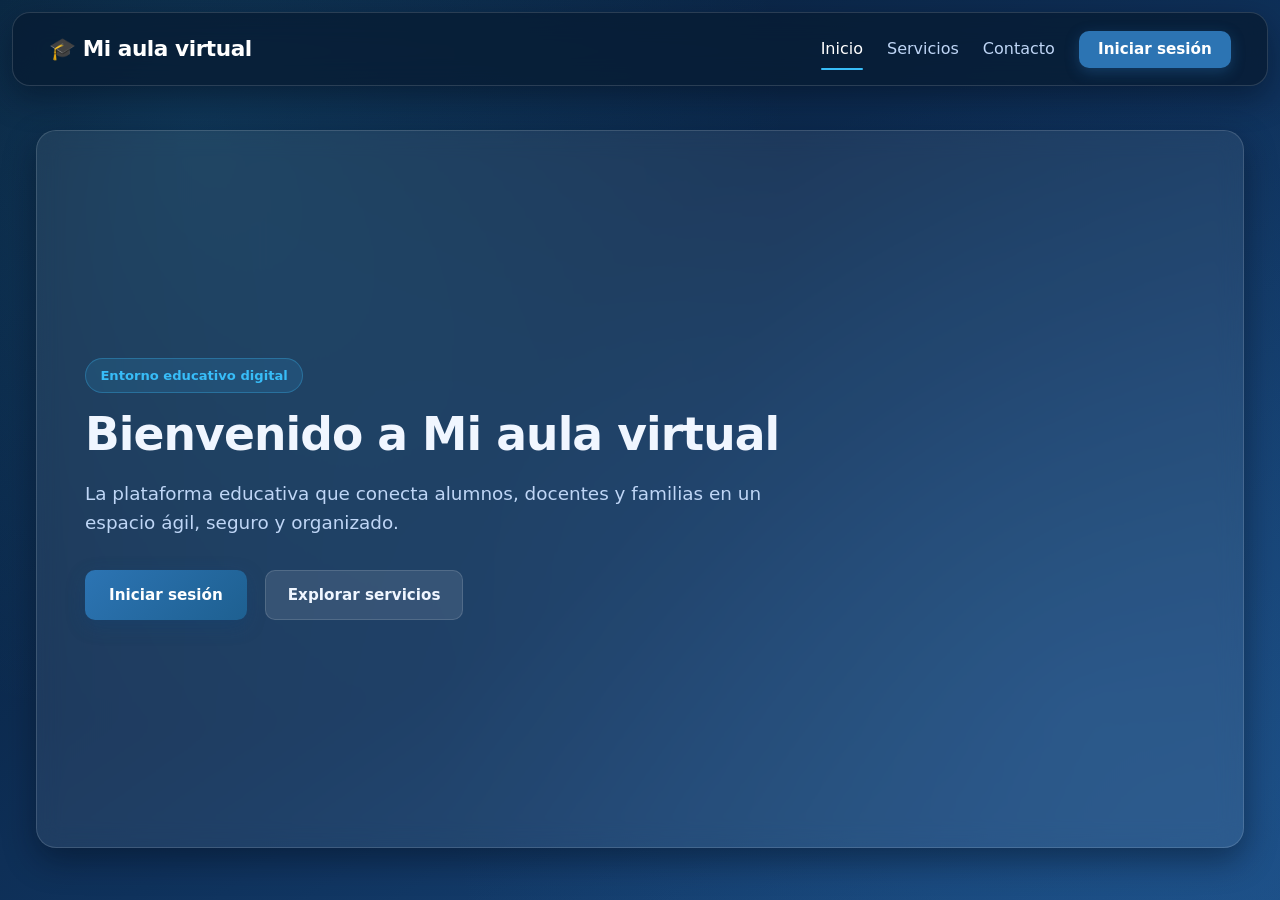
<file: index.html>
<!DOCTYPE html>
<html lang="es">
<head>
    <meta charset="UTF-8">
    <meta name="viewport" content="width=device-width, initial-scale=1.0">
    <title>Mi aula virtual — Iniciar sesión</title>
    <link rel="stylesheet" href="assets/css/landing.css">
    <link rel="shortcut icon" href="/assets/img/icon.png" type="image/x-icon">
</head>
<body>
<header class="landing-header">
    <a href="index.html" class="brand">🎓 Mi aula virtual</a>
    <nav>
        <a href="index.html" class="activo">Inicio</a>
        <a href="servicios.html">Servicios</a>
        <a href="contacto.html">Contacto</a>
        <button type="button" class="btn-login" onclick="abrirLoginModal()">Iniciar sesión</button>
    </nav>
</header>

<main class="landing-main">
    <div id="avisoSesion" class="alerta-sesion" style="display:none;">
        ⏱️ Tu sesión expiró. Iniciá sesión de nuevo.
    </div>

    <section class="hero">
        <span class="hero-badge">Entorno educativo digital</span>
        <h1>Bienvenido a Mi aula virtual</h1>
        <p>La plataforma educativa que conecta alumnos, docentes y familias en un espacio ágil, seguro y organizado.</p>
        <div class="hero-acciones">
            <button type="button" class="btn-primario" onclick="abrirLoginModal()">Iniciar sesión</button>
            <a href="servicios.html" class="btn-secundario">Explorar servicios</a>
        </div>
    </section>
</main>

<!-- Modal de login: el contenido se carga desde login.php -->
<div class="modal-fondo oculto" id="modalLogin" role="dialog" aria-modal="true" aria-labelledby="tituloModalLogin">
    <div class="modal-caja" id="modalLoginContenido">
        <!-- Aquí se inyecta el HTML de login.php -->
        <div style="text-align:center; padding:2rem; color:#cfe2ff;">Cargando…</div>
    </div>
</div>

<script src="/assets/js/dni-numerico.js"></script>
<script src="/assets/js/password-ojo.js"></script>
<script src="/assets/js/modal-scroll.js"></script>
<script>
const LOGIN_URL = '/login.php?fragmento=1';

let loginCargado = false;

async function abrirLoginModal() {
    const modal = document.getElementById('modalLogin');
    if (!modal) return;
    modal.classList.remove('oculto');

    if (!loginCargado) {
        try {
            const r = await fetch(LOGIN_URL, {
                headers: { 'X-Requested-With': 'fetch' },
                credentials: 'include'
            });
            // Si ya hay sesión iniciada, ir directo a la plataforma (nunca mostrar su HTML dentro del modal)
            if (r.redirected && !r.url.includes('login.php')) { window.location.href = r.url; return; }
            const html = await r.text();
            const aviso = html.match(/id="yaLogueado" data-destino="([^"]+)"/);
            if (aviso) { window.location.href = aviso[1]; return; }
            document.getElementById('modalLoginContenido').innerHTML = html;
            loginCargado = true;
            engancharFormLogin();
        } catch (e) {
            document.getElementById('modalLoginContenido').innerHTML =
                '<div class="alerta danger" style="margin:1rem;">Error al cargar el formulario de login.</div>';
        }
    }

    // Foco en el primer input
    setTimeout(() => {
        document.querySelector('#modalLoginContenido input[name="dni"]')?.focus();
    }, 100);
}

function cerrarLoginModal() {
    document.getElementById('modalLogin')?.classList.add('oculto');
}

// Alias para compatibilidad con el botón interno del fragmento
window.cerrarLoginModal = cerrarLoginModal;

function engancharFormLogin() {
    const form = document.getElementById('formLogin');
    if (!form) return;

    form.addEventListener('submit', async (e) => {
        e.preventDefault();
        const err = document.getElementById('loginError');
        if (err) err.style.display = 'none';

        const fd = new FormData(form);
        try {
            const r = await fetch('/plataforma/api/auth_ajax.php?action=login', { method: 'POST', body: fd });
            const d = await r.json();
            if (d.ok) {
                window.location.href = d.redirect;
            } else {
                if (err) { err.textContent = d.mensaje || 'Error'; err.style.display = 'block'; }
            }
        } catch (ex) {
            if (err) { err.textContent = 'Error de red: ' + ex.message; err.style.display = 'block'; }
        }
    });
}

// Cerrar el modal al hacer click fuera de la caja
document.addEventListener('click', (e) => {
    const modal = document.getElementById('modalLogin');
    if (modal && e.target === modal) cerrarLoginModal();
});

// Si llega ?expirada=1, abrir modal automáticamente
const params = new URLSearchParams(window.location.search);
if (params.get('expirada') === '1') {
    const aviso = document.getElementById('avisoSesion');
    if (aviso) aviso.style.display = 'block';
    abrirLoginModal();
}
</script>
</body>
</html>
</file>
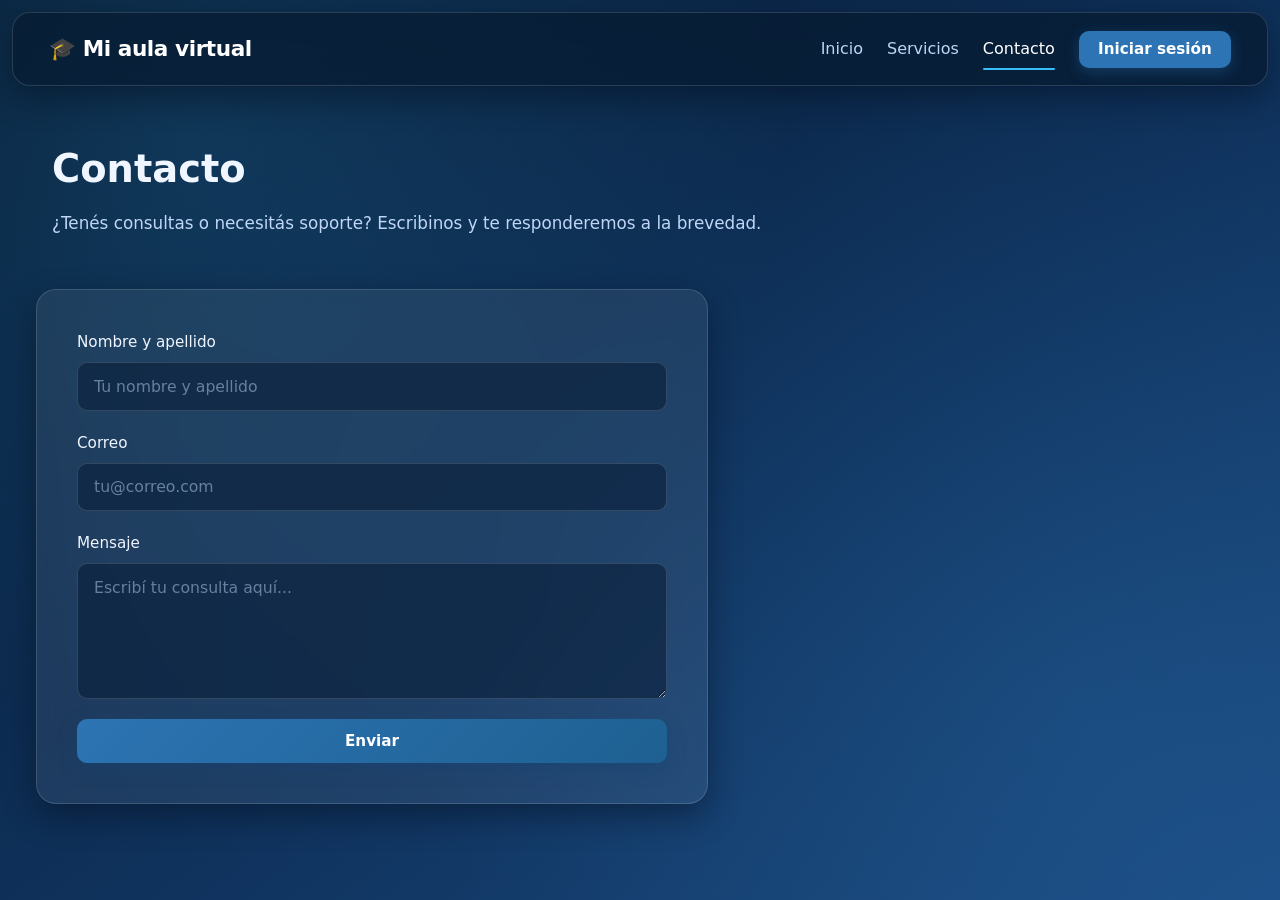
<file: contacto.html>
<!DOCTYPE html>
<html lang="es">
<head>
    <meta charset="UTF-8">
    <meta name="viewport" content="width=device-width, initial-scale=1.0">
    <title>Contacto — Mi aula virtual</title>
    <link rel="stylesheet" href="assets/css/landing.css">
    <link rel="shortcut icon" href="/assets/img/icon.png" type="image/x-icon">
</head>
<body>
<header class="landing-header">
    <a href="index.html" class="brand">🎓 Mi aula virtual</a>
    <nav>
        <a href="index.html">Inicio</a>
        <a href="servicios.html">Servicios</a>
        <a href="contacto.html" class="activo">Contacto</a>
        <button type="button" class="btn-login" onclick="abrirLoginModal()">Iniciar sesión</button>
    </nav>
</header>

<main class="landing-main">
    <div class="page-header">
        <h1>Contacto</h1>
        <p>¿Tenés consultas o necesitás soporte? Escribinos y te responderemos a la brevedad.</p>
    </div>

    <div class="form-card">
        <form action="https://formsubmit.co/administracion@miaulavirtual.com.ar" method="POST">
            <input type="hidden" name="_subject" value="Nuevo mensaje desde Mi aula virtual">
            <input type="text" name="_honey" style="display:none" tabindex="-1" autocomplete="off">

            <label>Nombre y apellido
                <input type="text" name="nombre" placeholder="Tu nombre y apellido" required>
            </label>
            <label>Correo
                <input type="email" name="email" placeholder="tu@correo.com" required>
            </label>
            <label>Mensaje
                <textarea name="mensaje" placeholder="Escribí tu consulta aquí..." required></textarea>
            </label>
            <button type="submit" class="btn-primario">Enviar</button>
        </form>
    </div>
</main>

<!-- Modal de login: el contenido se carga desde login.php -->
<div class="modal-fondo oculto" id="modalLogin" role="dialog" aria-modal="true" aria-labelledby="tituloModalLogin">
    <div class="modal-caja" id="modalLoginContenido">
        <div style="text-align:center; padding:2rem; color:#cfe2ff;">Cargando…</div>
    </div>
</div>

<script>
const LOGIN_URL = '/login.php?fragmento=1';
let loginCargado = false;

async function abrirLoginModal() {
    const modal = document.getElementById('modalLogin');
    if (!modal) return;
    modal.classList.remove('oculto');

    if (!loginCargado) {
        try {
            const r = await fetch(LOGIN_URL, {
                headers: { 'X-Requested-With': 'fetch' },
                credentials: 'include'
            });
            const html = await r.text();
            document.getElementById('modalLoginContenido').innerHTML = html;
            loginCargado = true;
            engancharFormLogin();
        } catch (e) {
            document.getElementById('modalLoginContenido').innerHTML =
                '<div class="alerta danger" style="margin:1rem;">Error al cargar el formulario de login.</div>';
        }
    }

    setTimeout(() => {
        document.querySelector('#modalLoginContenido input[name="dni"]')?.focus();
    }, 100);
}

function cerrarLoginModal() {
    document.getElementById('modalLogin')?.classList.add('oculto');
}
window.cerrarLoginModal = cerrarLoginModal;

function engancharFormLogin() {
    const form = document.getElementById('formLogin');
    if (!form) return;

    form.addEventListener('submit', async (e) => {
        e.preventDefault();
        const err = document.getElementById('loginError');
        if (err) err.style.display = 'none';

        const fd = new FormData(form);
        try {
            const r = await fetch('/plataforma/api/auth_ajax.php?action=login', { method: 'POST', body: fd });
            const d = await r.json();
            if (d.ok) window.location.href = d.redirect;
            else if (err) { err.textContent = d.mensaje || 'Error'; err.style.display = 'block'; }
        } catch (ex) {
            if (err) { err.textContent = 'Error de red: ' + ex.message; err.style.display = 'block'; }
        }
    });
}

document.addEventListener('click', (e) => {
    const modal = document.getElementById('modalLogin');
    if (modal && e.target === modal) cerrarLoginModal();
});

document.addEventListener('keydown', (e) => {
    if (e.key === 'Escape') cerrarLoginModal();
});

const params = new URLSearchParams(window.location.search);
if (params.get('expirada') === '1') abrirLoginModal();
</script>
</body>
</html>
</file>
<file: assets/css/landing.css>
:root {
    --azul-1: #071b33;
    --azul-2: #0f325c;
    --azul-3: #1b4b82;
    --celeste: #2c74b3;
    --celeste-hover: #3b8ad1;
    --acento: #38bdf8;
    --vidrio: rgba(255, 255, 255, 0.07);
    --vidrio-borde: rgba(255, 255, 255, 0.14);
    --texto-principal: #f0f6ff;
    --texto-secundario: #bfd6f6;
    --sombra-suave: 0 0.75rem 2rem rgba(2, 12, 27, 0.45);
    --borde-pantalla: 0.75rem;
    --media-max-ancho: 28rem;
    --media-max-alto: 19rem;
    --tarjeta-max-ancho: 68rem;
}

html {
    font-size: 16px;
}

* {
    box-sizing: border-box;
    margin: 0;
    padding: 0;
}

body {
    font-family: 'Segoe UI', system-ui, -apple-system, sans-serif;
    background:
        radial-gradient(circle at 15% 15%, rgba(56, 189, 248, 0.14), transparent 45%),
        radial-gradient(circle at 85% 80%, rgba(44, 116, 179, 0.22), transparent 50%),
        linear-gradient(145deg, var(--azul-1), var(--azul-2) 55%, var(--azul-3));
    color: var(--texto-principal);
    min-height: 100dvh;
    width: 100%;
    padding: var(--borde-pantalla);
    display: flex;
    flex-direction: column;
    gap: 1.5rem;
    line-height: 1.6;
}

/* Encabezado */
.landing-header {
    position: sticky;
    top: var(--borde-pantalla);
    z-index: 50;
    width: 100%;
    display: flex;
    align-items: center;
    justify-content: space-between;
    flex-wrap: wrap;
    gap: 1rem;
    padding: 1.1rem 2.25rem;
    background: rgba(7, 27, 51, 0.78);
    backdrop-filter: blur(0.875rem);
    border: 0.0625rem solid var(--vidrio-borde);
    border-radius: 1.125rem;
    box-shadow: var(--sombra-suave);
}

.landing-header .brand {
    color: #fff;
    font-weight: 700;
    text-decoration: none;
    font-size: 1.35rem;
    letter-spacing: -0.02em;
    display: inline-flex;
    align-items: center;
    gap: 0.5rem;
}

.landing-header nav {
    display: flex;
    align-items: center;
    flex-wrap: wrap;
    gap: 1.5rem;
}

.landing-header nav a {
    color: var(--texto-secundario);
    text-decoration: none;
    font-weight: 500;
    position: relative;
    padding: 0.25rem 0;
    transition: color 0.2s ease;
}

.landing-header nav a:hover,
.landing-header nav a.activo {
    color: #fff;
}

.landing-header nav a.activo::after {
    content: "";
    position: absolute;
    left: 0;
    bottom: -0.25rem;
    width: 100%;
    height: 0.125rem;
    background: var(--acento);
    border-radius: 0.125rem;
}

/* Botones */
.btn-login,
.btn-primario,
.btn-secundario {
    font-family: inherit;
    font-size: 0.95rem;
    font-weight: 600;
    border: none;
    border-radius: 0.625rem;
    cursor: pointer;
    transition: transform 0.15s ease, background-color 0.2s ease, box-shadow 0.2s ease;
    display: inline-flex;
    align-items: center;
    justify-content: center;
    gap: 0.4rem;
    text-decoration: none;
}

.btn-login {
    background: var(--celeste);
    color: #fff;
    padding: 0.6rem 1.2rem;
    box-shadow: 0 0.25rem 0.875rem rgba(44, 116, 179, 0.35);
}

.btn-login:hover,
.btn-primario:hover {
    background: var(--celeste-hover);
    transform: translateY(-0.0625rem);
}

.btn-primario {
    background: linear-gradient(135deg, var(--celeste), #1e6091);
    color: #fff;
    padding: 0.8rem 1.5rem;
    box-shadow: 0 0.375rem 1.125rem rgba(20, 66, 114, 0.45);
}

.btn-secundario {
    background: rgba(255, 255, 255, 0.1);
    color: var(--texto-principal);
    border: 0.0625rem solid var(--vidrio-borde);
    padding: 0.75rem 1.35rem;
}

.btn-secundario:hover {
    background: rgba(255, 255, 255, 0.18);
}

/* Contenedor principal a pantalla completa */
.landing-main {
    width: 100%;
    flex: 1;
    display: flex;
    flex-direction: column;
    padding: 1.25rem 1.5rem 2.5rem;
}

/* Hero */
.hero {
    flex: 1;
    width: 100%;
    background: var(--vidrio);
    border: 0.0625rem solid var(--vidrio-borde);
    backdrop-filter: blur(0.75rem);
    border-radius: 1.25rem;
    padding: 3.5rem 3rem;
    box-shadow: var(--sombra-suave);
    display: flex;
    flex-direction: column;
    justify-content: center;
    align-items: flex-start;
    text-align: left;
}

.hero-badge {
    display: inline-block;
    font-size: 0.82rem;
    font-weight: 600;
    color: var(--acento);
    background: rgba(56, 189, 248, 0.12);
    border: 0.0625rem solid rgba(56, 189, 248, 0.3);
    padding: 0.35rem 0.9rem;
    border-radius: 62.5rem;
    margin-bottom: 1rem;
}

.hero h1 {
    font-size: clamp(2rem, 4vw, 2.85rem);
    line-height: 1.15;
    margin-bottom: 1.1rem;
    letter-spacing: -0.02em;
}

.hero p {
    font-size: 1.15rem;
    color: var(--texto-secundario);
    max-width: 44rem;
    margin-bottom: 2rem;
}

.hero-acciones {
    display: flex;
    flex-wrap: wrap;
    gap: 1.15rem;
}

/* Encabezado de sección */
.page-header {
    width: 100%;
    margin-bottom: 2.75rem;
    padding: 0.5rem 1rem;
}

.page-header.centrado {
    display: flex;
    flex-direction: column;
    align-items: center;
    text-align: center;
}

.page-header h1 {
    font-size: clamp(1.85rem, 3.5vw, 2.4rem);
    margin-bottom: 0.65rem;
}

.page-header p {
    color: var(--texto-secundario);
    font-size: 1.05rem;
    max-width: 48rem;
}

/* Filas alternadas de objetivos con mayor separación entre tarjetas */
.objetivos-lista {
    width: 100%;
    max-width: var(--tarjeta-max-ancho);
    margin: 0 auto;
    padding: 0.75rem 0 1.5rem;
    display: flex;
    flex-direction: column;
    align-items: center;
    gap: 3.25rem;
}

.objetivo-fila {
    width: 100%;
    display: grid;
    grid-template-columns: minmax(18rem, 1.15fr) auto;
    align-items: center;
    justify-content: space-between;
    gap: 2.75rem;
    background: var(--vidrio);
    border: 0.0625rem solid var(--vidrio-borde);
    backdrop-filter: blur(0.75rem);
    border-radius: 1.35rem;
    padding: 2.75rem 2.75rem;
    box-shadow: var(--sombra-suave);
    transition: border-color 0.2s ease, transform 0.2s ease;
}

.objetivo-fila:hover {
    border-color: rgba(56, 189, 248, 0.45);
    transform: translateY(-0.125rem);
}

/* Cuando no hay foto o video: se ajusta al texto con tope máximo */
.objetivo-fila.sin-media,
.objetivo-fila:not(:has(.objetivo-media)) {
    grid-template-columns: 1fr;
    align-items: stretch;
    max-width: 54rem;
}

/* Invierte el orden visual: multimedia a la izquierda, texto a la derecha */
.objetivo-fila.invertido {
    grid-template-columns: auto minmax(18rem, 1.15fr);
}

.objetivo-fila.invertido .objetivo-texto {
    order: 2;
}

.objetivo-fila.invertido .objetivo-media {
    order: 1;
}

.objetivo-texto {
    display: flex;
    flex-direction: column;
    gap: 1rem;
    padding: 0.25rem 0;
}

.objetivo-top {
    display: flex;
    align-items: center;
    gap: 0.9rem;
}

.objetivo-icono {
    font-size: 1.5rem;
    line-height: 1;
    width: 3.1rem;
    height: 3.1rem;
    display: inline-flex;
    align-items: center;
    justify-content: center;
    background: rgba(44, 116, 179, 0.28);
    border: 0.0625rem solid rgba(56, 189, 248, 0.25);
    border-radius: 0.8rem;
}

.objetivo-tag {
    font-size: 0.76rem;
    font-weight: 600;
    letter-spacing: 0.04em;
    text-transform: uppercase;
    color: var(--acento);
    background: rgba(56, 189, 248, 0.12);
    border: 0.0625rem solid rgba(56, 189, 248, 0.25);
    padding: 0.3rem 0.75rem;
    border-radius: 62.5rem;
}

.objetivo-texto h3 {
    font-size: 1.35rem;
    font-weight: 700;
    color: #fff;
    line-height: 1.3;
}

.objetivo-texto p {
    font-size: 1rem;
    color: var(--texto-secundario);
    line-height: 1.65;
}

.objetivo-media {
    width: fit-content;
    max-width: min(100%, var(--media-max-ancho));
    max-height: var(--media-max-alto);
    border-radius: 0.95rem;
    overflow: hidden;
    border: 0.0625rem solid var(--vidrio-borde);
    background: rgba(7, 27, 51, 0.55);
    justify-self: center;
}

.objetivo-media:empty {
    display: none;
}

.objetivo-media img,
.objetivo-media video {
    width: auto;
    height: auto;
    max-width: min(100%, var(--media-max-ancho));
    max-height: var(--media-max-alto);
    object-fit: contain;
    display: block;
}

/* Formularios */
.form-card {
    width: 100%;
    max-width: 42rem;
    background: var(--vidrio);
    border: 0.0625rem solid var(--vidrio-borde);
    backdrop-filter: blur(0.75rem);
    border-radius: 1.25rem;
    padding: 2.5rem;
    box-shadow: var(--sombra-suave);
}

.landing-main form {
    display: flex;
    flex-direction: column;
    gap: 1.25rem;
}

.landing-main form label {
    display: flex;
    flex-direction: column;
    gap: 0.5rem;
    font-weight: 500;
    font-size: 0.95rem;
    color: var(--texto-principal);
}

.landing-main form input,
.landing-main form textarea {
    width: 100%;
    padding: 0.85rem 1rem;
    border-radius: 0.625rem;
    border: 0.0625rem solid var(--vidrio-borde);
    background: rgba(7, 27, 51, 0.55);
    color: #fff;
    font-family: inherit;
    font-size: 0.98rem;
    transition: border-color 0.2s ease, box-shadow 0.2s ease;
}

.landing-main form input::placeholder,
.landing-main form textarea::placeholder {
    color: rgba(191, 214, 246, 0.5);
}

.landing-main form input:focus,
.landing-main form textarea:focus {
    outline: none;
    border-color: var(--acento);
    box-shadow: 0 0 0 0.1875rem rgba(56, 189, 248, 0.2);
}

.landing-main form textarea {
    min-height: 8.5rem;
    max-height: 24rem;
    resize: vertical;
}

/* Alerta de sesión */
.alerta-sesion {
    width: 100%;
    max-width: 36rem;
    margin: 0 auto 1.75rem;
    padding: 1.1rem 1.35rem;
    background: rgba(202, 138, 4, 0.22);
    border: 0.0625rem solid rgba(250, 204, 21, 0.35);
    border-left: 0.25rem solid #eab308;
    border-radius: 0.75rem;
    color: #fef9c3;
    font-weight: 600;
    text-align: center;
}

/* Modal de inicio de sesión */
.modal-fondo {
    position: fixed;
    inset: 0;
    background: rgba(3, 12, 24, 0.75);
    backdrop-filter: blur(0.375rem);
    display: flex;
    align-items: center;
    justify-content: center;
    padding: var(--borde-pantalla);
    z-index: 100;
}

.modal-fondo.oculto {
    display: none;
}

.modal-caja {
    background: linear-gradient(160deg, #133b6b, var(--azul-2));
    border: 0.0625rem solid var(--vidrio-borde);
    padding: 2.25rem;
    border-radius: 1.125rem;
    width: 100%;
    max-width: 26rem;
    box-shadow: 0 1.5rem 3.75rem rgba(0, 0, 0, 0.6);
}

.modal-caja h3 {
    font-size: 1.35rem;
    margin-bottom: 1.1rem;
    color: #fff;
}

.modal-caja label {
    display: flex;
    flex-direction: column;
    gap: 0.45rem;
    margin: 0.95rem 0;
    font-size: 0.92rem;
    color: var(--texto-secundario);
}

.modal-caja input {
    width: 100%;
    padding: 0.75rem 0.9rem;
    border-radius: 0.625rem;
    border: 0.0625rem solid var(--vidrio-borde);
    background: rgba(7, 27, 51, 0.55);
    color: #fff;
    font-family: inherit;
    font-size: 0.95rem;
}

.modal-caja input:focus {
    outline: none;
    border-color: var(--acento);
    box-shadow: 0 0 0 0.1875rem rgba(56, 189, 248, 0.2);
}

.modal-acciones {
    display: flex;
    gap: 0.9rem;
    justify-content: flex-end;
    margin-top: 1.5rem;
}

@media (max-width: 54rem) {
    .objetivos-lista {
        gap: 2.5rem;
    }

    .objetivo-fila,
    .objetivo-fila.invertido {
        grid-template-columns: 1fr;
        gap: 1.5rem;
        padding: 2rem 1.85rem;
    }

    .objetivo-fila.invertido .objetivo-texto,
    .objetivo-fila.invertido .objetivo-media {
        order: unset;
    }

    .objetivo-media {
        max-width: 100%;
    }
}

@media (max-width: 40rem) {
    :root {
        --borde-pantalla: 0.5rem;
    }

    .landing-header {
        padding: 1rem 1.25rem;
    }

    .landing-header nav {
        gap: 0.9rem;
    }

    .landing-main {
        padding: 0.75rem 0.5rem 1.5rem;
    }

    .hero,
    .objetivo-fila,
    .form-card,
    .modal-caja {
        padding: 1.5rem;
    }
}
/* Ojito para mostrar / ocultar contraseñas (assets/js/password-ojo.js) */
.pw-wrap {
    position: relative;
    display: block;
    width: 100%;
}
.pw-wrap > input {
    padding-right: 2.75rem !important;
}
.pw-ojo {
    position: absolute;
    right: 0.4rem;
    top: 50%;
    transform: translateY(-50%);
    margin-top: 0.15rem;
    background: transparent;
    border: none;
    cursor: pointer;
    font-size: 1.05rem;
    line-height: 1;
    padding: 0.35rem 0.45rem;
    border-radius: 0.4rem;
    opacity: 0.8;
}
.pw-ojo:hover { opacity: 1; background: rgba(255, 255, 255, 0.1); }

/* Con una ventana emergente abierta, el contenido de atrás no se desplaza (assets/js/modal-scroll.js) */
body.modal-abierto { overflow: hidden; }
.modal-fondo { overscroll-behavior: contain; }
</file>
